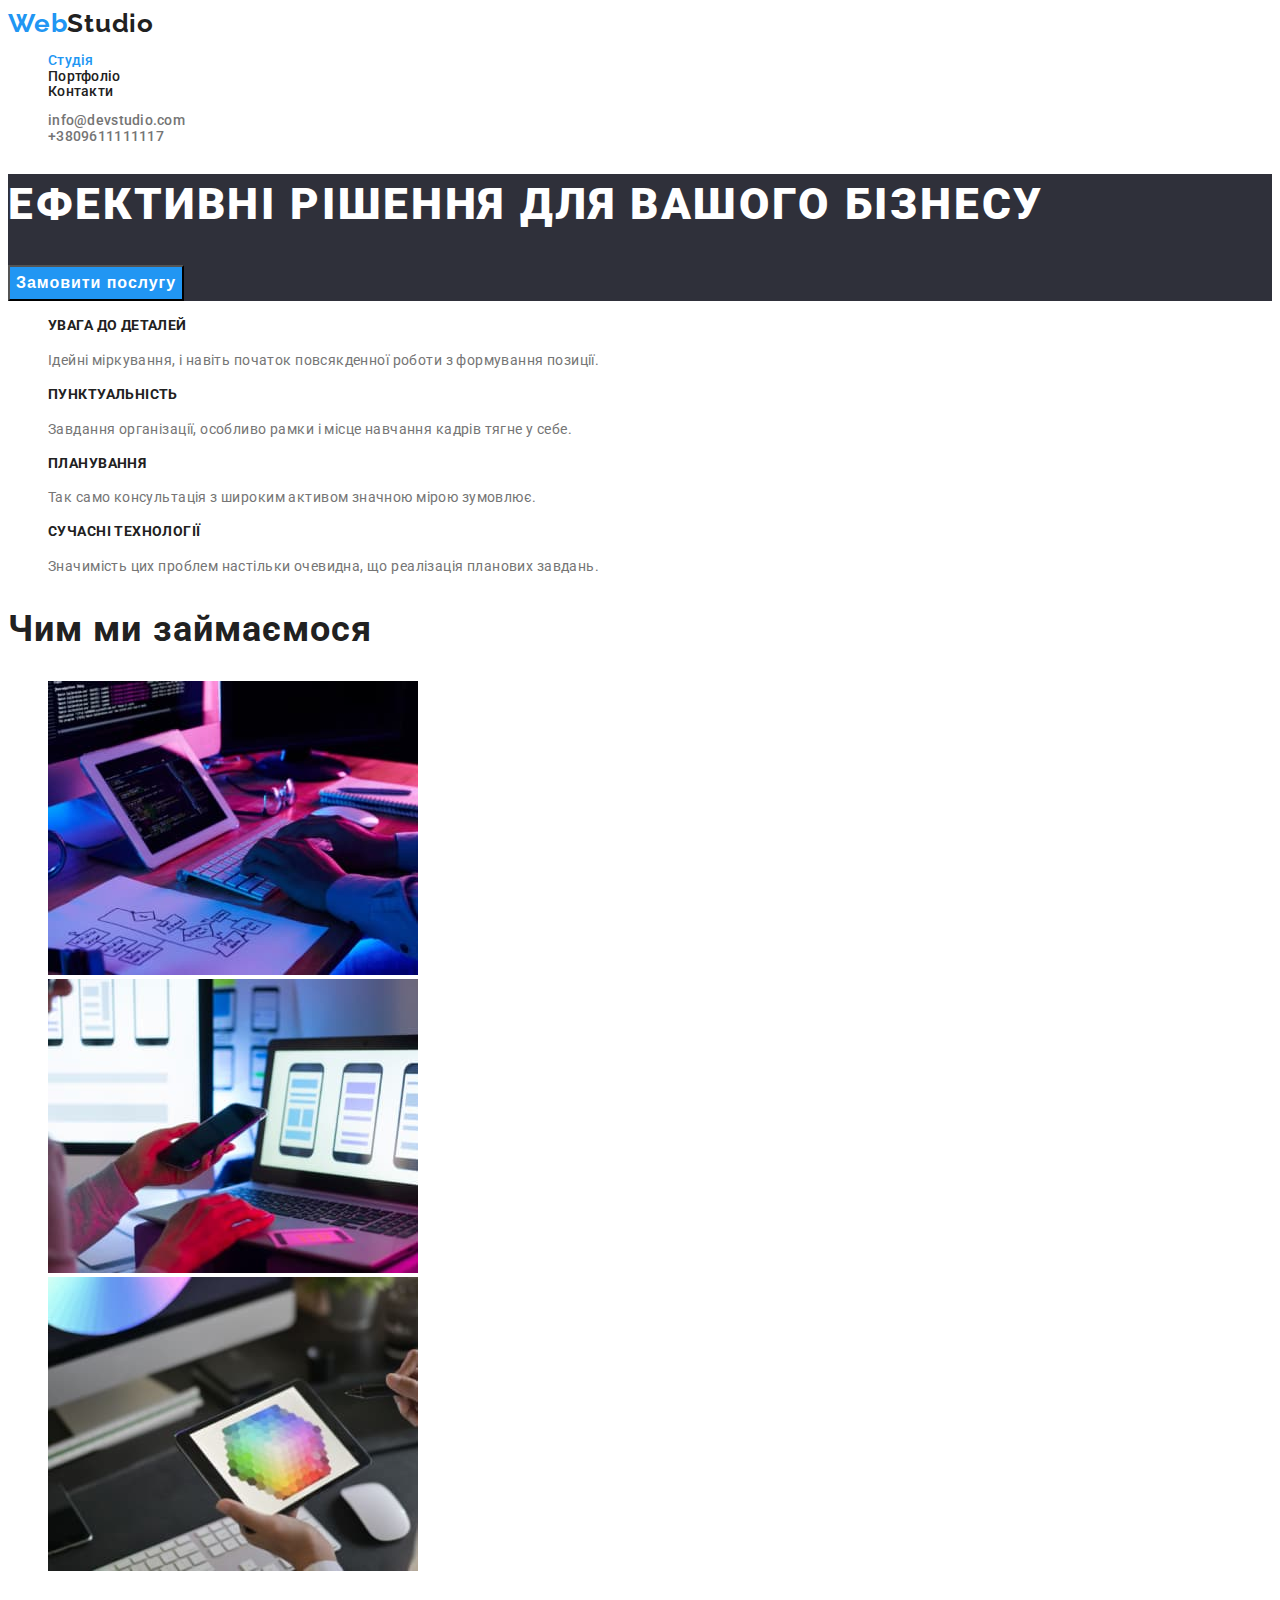
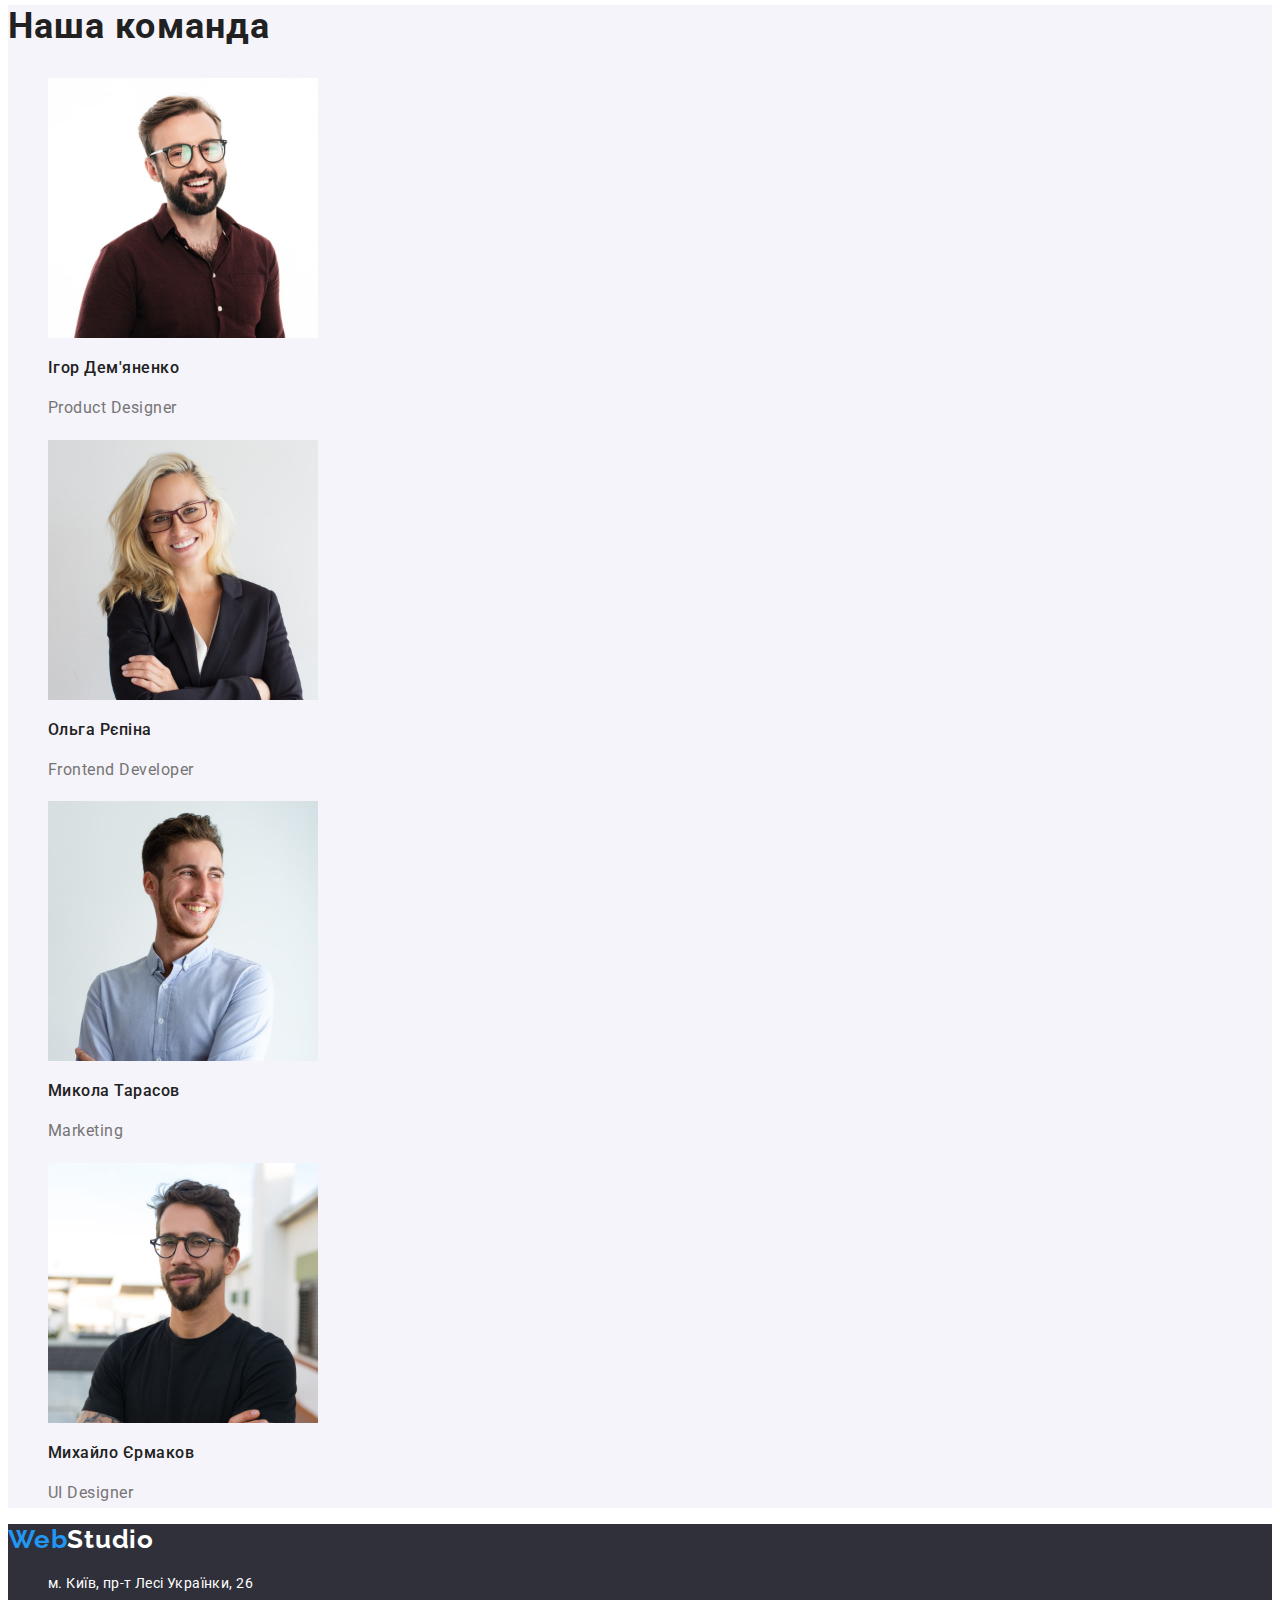
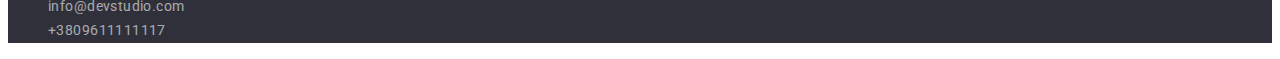
<file: index.html>
<!DOCTYPE html>
<html lang="uk">
  <head>
    <meta charset="UTF-8" />
    <meta http-equiv="X-UA-Compatible" content="IE=edge" />
    <meta name="viewport" content="width=device-width, initial-scale=1.0" />
    <title>Document</title>
    <link rel="stylesheet" href="./css/styles.css" type="text/css" />
    <link
      href="https://fonts.googleapis.com/css2?family=Raleway:wght@700&family=Roboto:wght@400;500;700;900&display=swap"
      rel="stylesheet"
    />
  </head>
  <body>
    <!-- header section-->
    <header class="header">
      <nav>
        <a href="./index.html" class="logo"
          ><span style="color: #2196f3">Web</span>Studio</a
        >
        <ul class="nav list">
          <li><a href="./index.html" class="current-page">Студія</a></li>
          <li><a href="./portfolio.html" class="nav">Портфоліо</a></li>
          <li><a href="" class="nav">Контакти</a></li>
        </ul>
      </nav>
      <ul class="auth-nav list">
        <li><a href="mailto:" class="auth-nav">info@devstudio.com</a></li>
        <li>
          <a href="tel:+380961111111" class="auth-nav"> +3809611111117</a>
        </li>
      </ul>
    </header>
    <main>
      <!-- hero section-->
      <section class="hero">
        <h1 class="hero-main">Ефективні рішення для вашого бізнесу</h1>
        <button type="button" class="main-btn">Замовити послугу</button>
      </section>
      <!-- about section-->
      <section>
        <ul class="about list">
          <li>
            <h3 class="about-items">УВАГА ДО ДЕТАЛЕЙ</h3>
            <p class="about-dscr">
              Ідейні міркування, і навіть початок повсякденної роботи з
              формування позиції.
            </p>
          </li>
          <li>
            <h3 class="about-items">ПУНКТУАЛЬНІСТЬ</h3>
            <p class="about-dscr">
              Завдання організації, особливо рамки і місце навчання кадрів тягне
              у себе.
            </p>
          </li>
          <li>
            <h3 class="about-items">ПЛАНУВАННЯ</h3>
            <p class="about-dscr">
              Так само консультація з широким активом значною мірою зумовлює.
            </p>
          </li>
          <li>
            <h3 class="about-items">СУЧАСНІ ТЕХНОЛОГІЇ</h3>
            <p class="about-dscr">
              Значимість цих проблем настільки очевидна, що реалізація планових
              завдань.
            </p>
          </li>
        </ul>
      </section>

      <section>
        <h2 class="promo">Чим ми займаємося</h2>
        <ul class="promo-work list">
          <li><img src="./images/img.jpg" alt="work" width="370" /></li>
          <li><img src="./images/img1.jpg" alt="work1" width="370" /></li>
          <li><img src="./images/img2.jpg" alt="work2" width="370" /></li>
        </ul>
      </section>

      <!-- Наша команда-->
      <section class="staff">
        <h2 class="all-staff">Наша команда</h2>
        <ul class="staff list">
          <li>
            <img
              src="./images/staff/staff-img1.jpg"
              alt="Ігор Дем'яненко"
              width="270"
            />
            <h3 class="person">Ігор Дем'яненко</h3>
            <p class="type">Product Designer</p>
          </li>
          <li>
            <img
              src="./images/staff/staff-img2.jpg"
              alt="Ольга Рєпіна"
              width="270"
            />
            <h3 class="person">Ольга Рєпіна</h3>
            <p class="type">Frontend Developer</p>
          </li>
          <li>
            <img
              src="./images/staff/staff-img3.jpg"
              alt="Микола Тарасов"
              width="270"
            />
            <h3 class="person">Микола Тарасов</h3>
            <p class="type">Marketing</p>
          </li>
          <li>
            <img
              src="./images/staff/staff-img4.jpg"
              alt="Михайло Єрмаков"
              width="270"
            />
            <h3 class="person">Михайло Єрмаков</h3>
            <p class="type">UI Designer</p>
          </li>
        </ul>
      </section>
    </main>

    <!-- footer section -->
    <footer class="footer">
      <a href="./index.html" class="logo-footer"
        ><span style="color: #2196f3">Web</span>Studio</a
      >
      <address>
        <ul class="footer list">
          <li>
            <a
              href="https://goo.gl/maps/AY5gfUNiePziYxSN7/"
              target="_blank"
              rel="noreferrer noopener nofollow"
              class="adrs"
            >
              м. Київ, пр-т Лесі Українки, 26</a
            >
          </li>
          <li><a href="mailto:" class="contact">info@devstudio.com</a></li>
          <li>
            <a href="tel:+380961111111" class="contact">+3809611111117</a>
          </li>
        </ul>
      </address>
    </footer>
  </body>
</html>
</file>
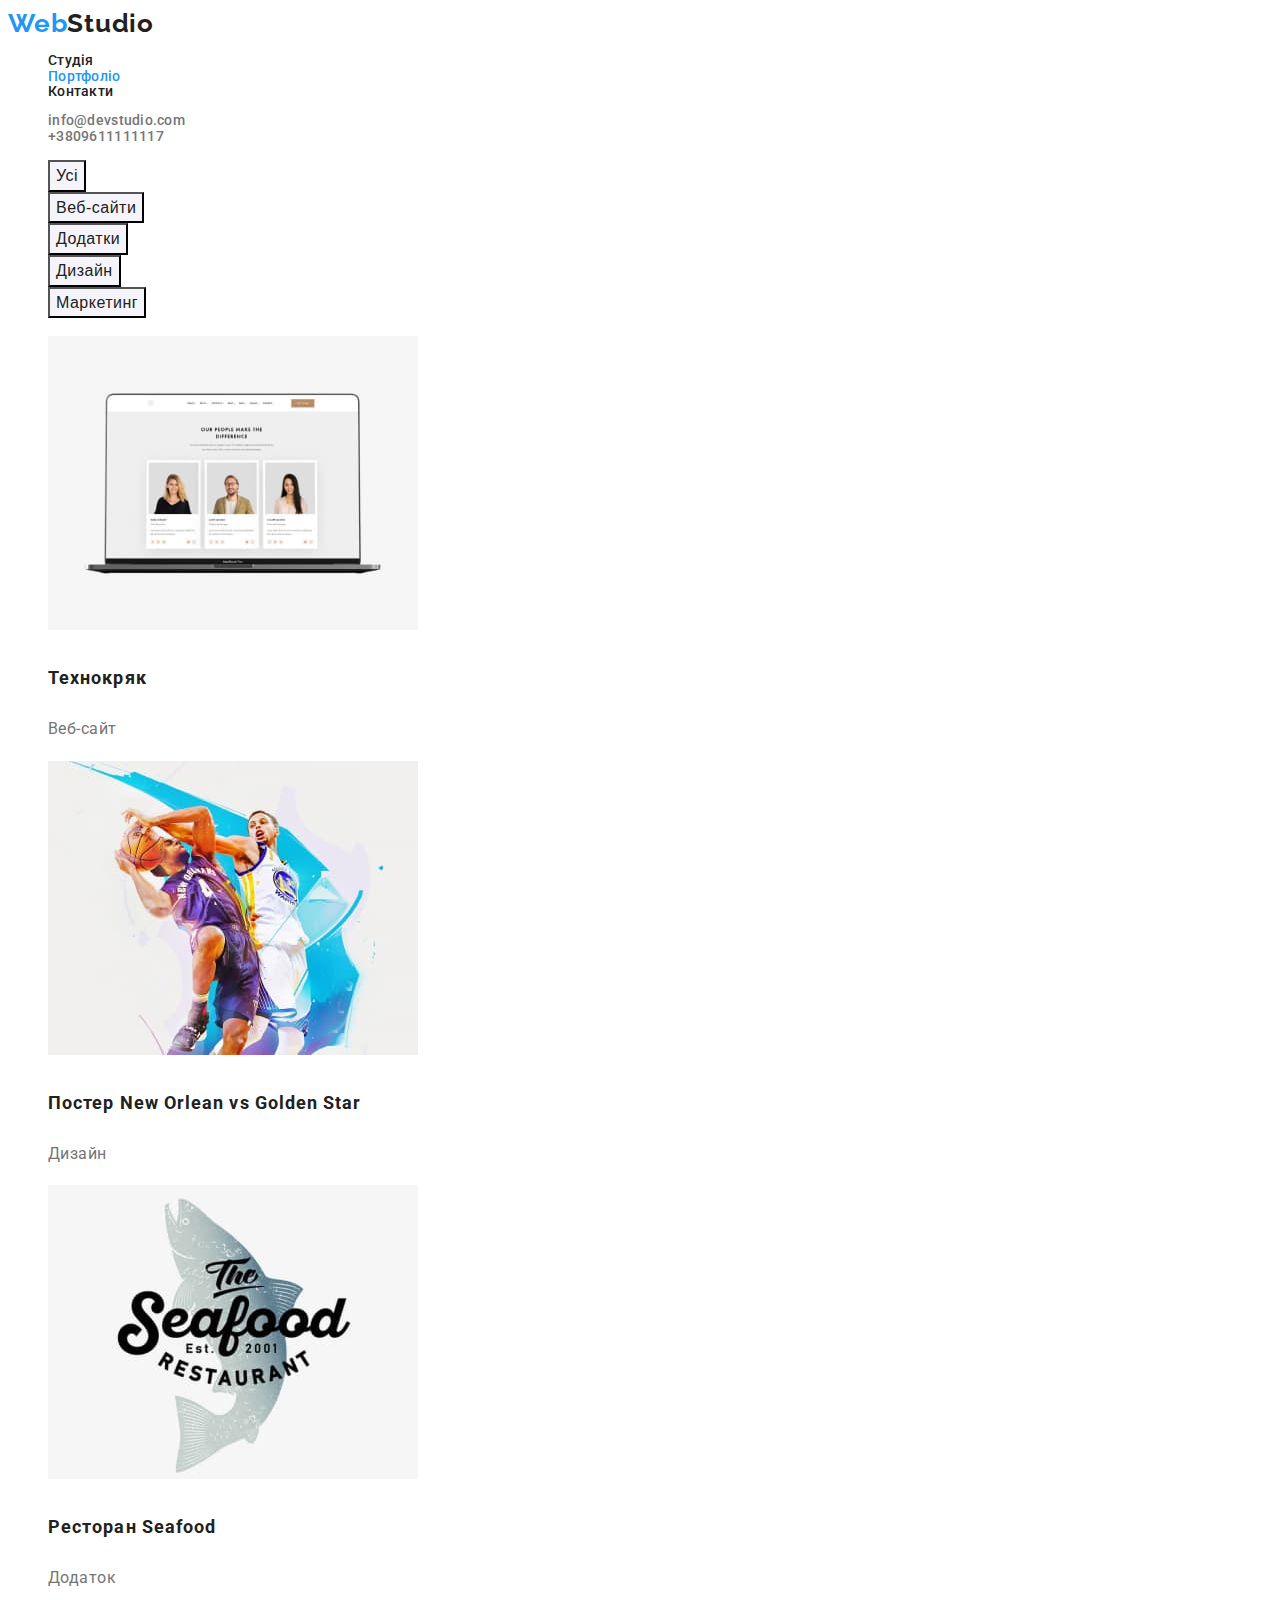
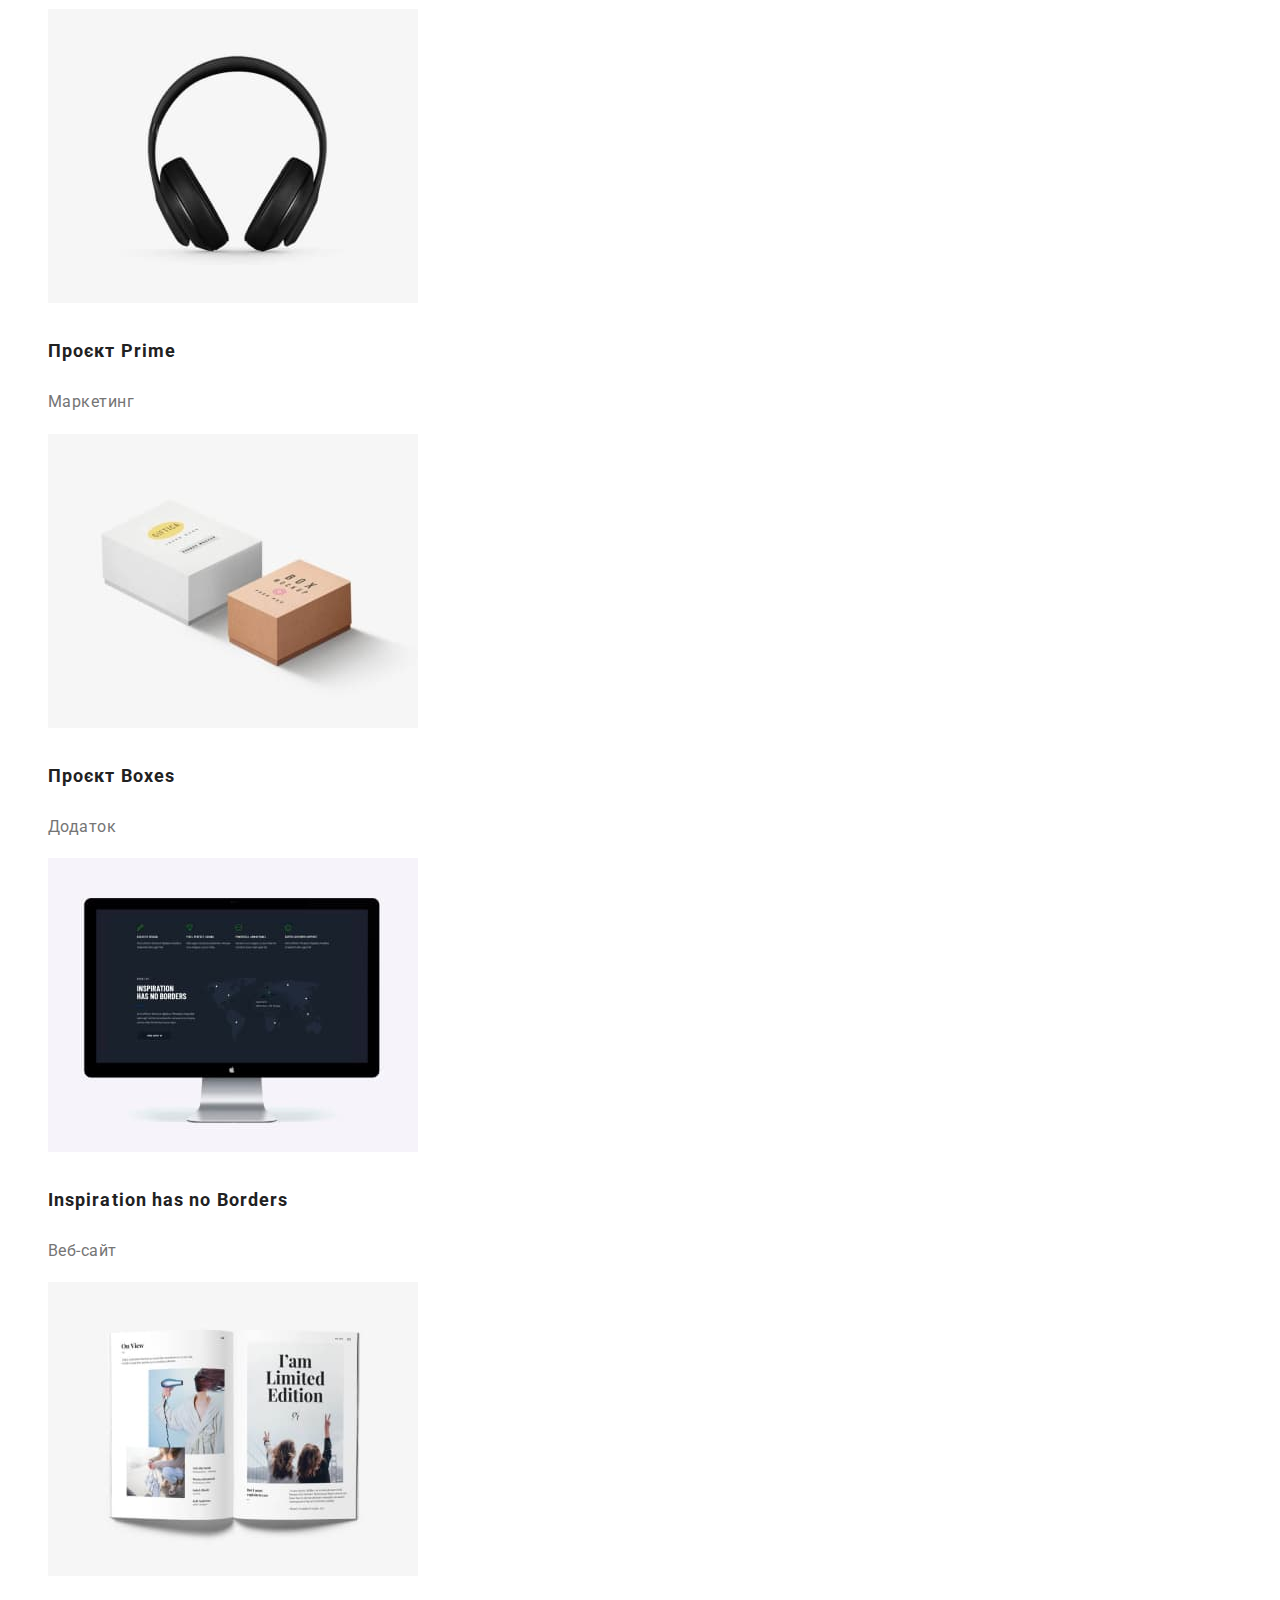
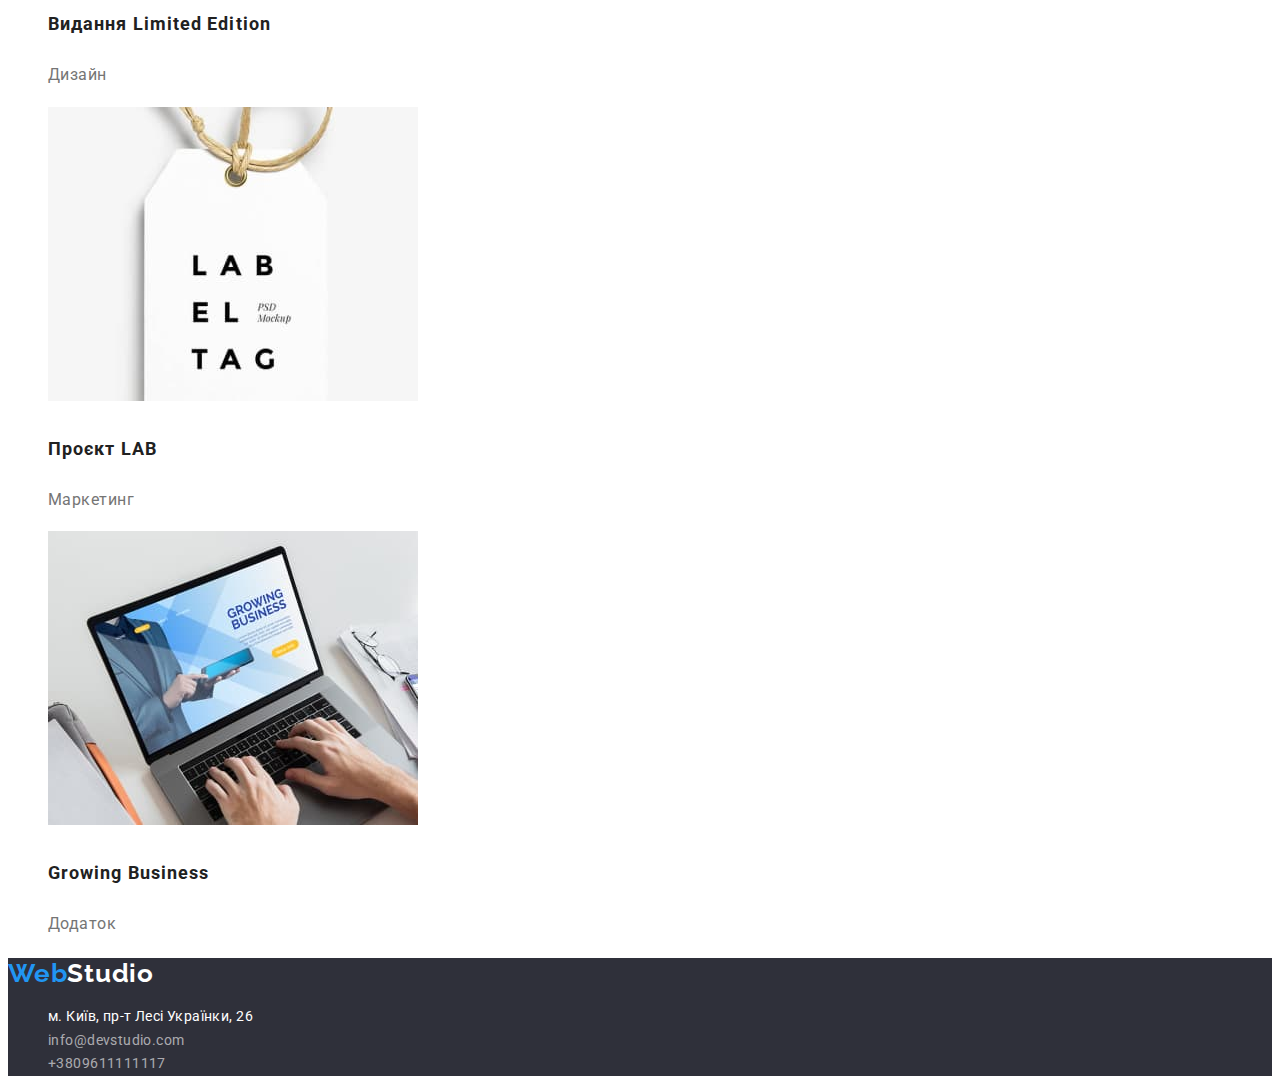
<file: portfolio.html>
<!DOCTYPE html>
<html lang="uk">
  <head>
    <meta charset="UTF-8" />
    <meta http-equiv="X-UA-Compatible" content="IE=edge" />
    <meta name="viewport" content="width=device-width, initial-scale=1.0" />
    <title>Portfolio</title>
    <link rel="stylesheet" href="./css/styles.css" type="text/css" />
    <link
      href="https://fonts.googleapis.com/css2?family=Raleway:wght@700&family=Roboto:wght@400;500;700;900&display=swap"
      rel="stylesheet"
    />
  </head>
  <body>
    <!-- header section-->
    <header class="header">
      <nav>
        <a href="./index.html" class="logo"
          ><span style="color: #2196f3">Web</span>Studio</a
        >
        <ul class="nav list">
          <li><a href="./index.html" class="nav">Студія</a></li>
          <li><a href="" class="current-page">Портфоліо</a></li>
          <li><a href="" class="nav">Контакти</a></li>
        </ul>
      </nav>
      <ul class="auth-nav list">
        <li><a href="mailto:" class="auth-nav">info@devstudio.com</a></li>
        <li>
          <a href="tel:+380961111111" class="auth-nav"> +3809611111117</a>
        </li>
      </ul>
    </header>
    <main>
      <section class="main-section">
        <!-- buttons section-->

        <ul class="nav-btn list">
          <li>
            <button type="button" class="link">Усі</button>
          </li>
          <li>
            <button type="button" class="link">Веб-сайти</button>
          </li>
          <li>
            <button type="button" class="link">Додатки</button>
          </li>
          <li>
            <button type="button" class="link">Дизайн</button>
          </li>
          <li>
            <button type="button" class="link">Маркетинг</button>
          </li>
        </ul>

        <!-- images section-->
        <ul class="image list">
          <li>
            <a href=""
              ><img
                src="./images/portfolio/progect1.jpg"
                alt="progect1"
                width="370"
              />
              <h3 class="image">Технокряк</h3>
              <p class="type">Веб-сайт</p>
            </a>
          </li>
          <li>
            <a href=""
              ><img
                src="./images/portfolio/progect2.jpg"
                alt="progect2"
                width="370"
              />
              <h3 class="image">Постер New Orlean vs Golden Star</h3>
              <p class="type">Дизайн</p>
            </a>
          </li>
          <li>
            <a href=""
              ><img
                src="./images/portfolio/progect3.jpg"
                alt="progect3"
                width="370"
              />
              <h3 class="image">Ресторан Seafood</h3>
              <p class="type">Додаток</p>
            </a>
          </li>
          <li>
            <a href=""
              ><img
                src="./images/portfolio/progect4.jpg"
                alt="progect4"
                width="370"
              />
              <h3 class="image">Проєкт Prime</h3>
              <p class="type">Маркетинг</p>
            </a>
          </li>
          <li>
            <a href=""
              ><img
                src="./images/portfolio/progect5.jpg"
                alt="progect5"
                width="370"
              />
              <h3 class="image">Проєкт Boxes</h3>
              <p class="type">Додаток</p>
            </a>
          </li>
          <li>
            <a href=""
              ><img
                src="./images/portfolio/progect6.jpg"
                alt="progect6"
                width="370"
              />
              <h3 class="image">Inspiration has no Borders</h3>
              <p class="type">Веб-сайт</p>
            </a>
          </li>
          <li>
            <a href=""
              ><img
                src="./images/portfolio/progect7.jpg"
                alt="progect7"
                width="370"
              />
              <h3 class="image">Видання Limited Edition</h3>
              <p class="type">Дизайн</p>
            </a>
          </li>
          <li>
            <a href=""
              ><img
                src="./images/portfolio/progect8.jpg"
                alt="progect8"
                width="370"
              />
              <h3 class="image">Проєкт LAB</h3>
              <p class="type">Маркетинг</p>
            </a>
          </li>
          <li>
            <a href=""
              ><img
                src="./images/portfolio/progect9.jpg"
                alt="progect9"
                width="370"
              />
              <h3 class="image">Growing Business</h3>
              <p class="type">Додаток</p>
            </a>
          </li>
        </ul>
      </section>
    </main>

    <!-- footer section -->
    <footer class="footer">
      <a href="./index.html" class="logo-footer"
        ><span style="color: #2196f3">Web</span>Studio</a
      >
      <address>
        <ul class="footer list">
          <li>
            <a
              href="https://goo.gl/maps/AY5gfUNiePziYxSN7/"
              target="_blank"
              rel="noreferrer noopener nofollow"
              class="adrs"
            >
              м. Київ, пр-т Лесі Українки, 26</a
            >
          </li>
          <li><a href="mailto:" class="contact">info@devstudio.com</a></li>
          <li>
            <a href="tel:+380961111111" class="contact">+3809611111117</a>
          </li>
        </ul>
      </address>
    </footer>
  </body>
</html>
</file>
<file: css/styles.css>
:root {
  --primary-color: #212121;
  --secondary-color: #757575;
  --white-color: #ffffff;
  --accent-color: #2196f3;
  --background-color: #2f303a;
  --background-button:#F5F4FA;

}

body {
  color: var(--primary-color);
  font-family: "Roboto", sans-serif;
}
.list {
  list-style: none;
  text-decoration: none;
}
/*header section*/
.current-page{
  color: var(--accent-color);
  text-decoration: none;
}
.header {
  color: var(--secondary-color);
  font-weight: 500;
  font-size: 14px;
  line-height: 1.1;
  letter-spacing: 0.02em;
  text-decoration: none;
}
.logo {
  color: var(--primary-color);
  font-family: "Raleway";
  font-style: normal;
  font-weight: 700;
  font-size: 26px;
  line-height: 1.2;
  letter-spacing: 0.03em;
  text-decoration: none;
}
.logo:hover,
.logo:focus {
  color: var(--primary-color);
  
}

.nav {
  color: var(--primary-color);
  font-weight: 500;
  font-size: 14px;
  line-height: 1.1;
  letter-spacing: 0.02em;
  text-decoration: none;
}
.nav:hover,
.nav:focus {
  color: var(--accent-color);
}

.auth-nav {
  color: var(--secondary-color);
  font-weight: 500;
  font-size: 14px;
  line-height: 1.1;
  letter-spacing: 0.02em;
  text-decoration: none;
}
.auth-nav:hover,
.auth-nav:focus {
  color: var(--accent-color);
}

/*hero section*/
.hero-main {
  color: var(--white-color);
  background-color: var(--background-color);
  font-weight: 900;
  font-size: 44px;
  line-height: 1.4;
  letter-spacing: 0.06em;
  text-transform: uppercase;
}
.main-btn {
  color: var(--white-color);
  background-color: var(--accent-color);
  font-weight: 700;
  font-size: 16px;
  line-height: 1.9;
  display: flex;
  align-items: center;
  text-align: center;
  letter-spacing: 0.06em;
  cursor: pointer;
}
.main-btn:hover,
.main-btn:focus {
  background-color:#007be5;
}
/* staff cection*/
.staff{
  background-color: var(--background-button);
}
/*button section*/
.link {
  cursor: pointer;
}
.nav-btn .link {
  cursor: pointer;
  color: var(--primary-color);
  background-color: var(--background-button);
  font-weight: 500;
  font-size: 16px;
  line-height: 1.6;
  letter-spacing: 0.03em;
  cursor: pointer;
}
.nav-btn .link:hover,
.nav-btn .link:focus {
  color: var(--white-color);
  background-color: var(--accent-color);
}

/* about section*/
.about-items {
  color:var(--primary-color)
  font-weight: 700;
  font-size: 14px;
  line-height: 1.2;
  letter-spacing: 0.03em;
  text-transform: uppercase;
}

.about-dscr{
color:var(--secondary-color);
font-weight: 400;
font-size: 14px;
line-height: 24px;
letter-spacing: 0.03em;
}
.promo,
.all-staff{
font-weight: 700;
font-size: 36px;
line-height: 1.2;
letter-spacing: 0.03em;


}
/* images section portfolio page*/
a{
  text-decoration: none;
}
.image {
  color: var(--primary-color);
  font-weight: 700;
  font-size: 18px;
  line-height: 2;
  letter-spacing: 0.06em;
  
}
.person{
  font-weight: 500;
  font-size: 16px;
  line-height: 1.2;
  letter-spacing: 0.03em;
}

.type {
  color: var(--secondary-color);
  font-weight: 400;
  font-size: 16px;
  line-height: 1.9;
  letter-spacing: 0.03em;
  
  
}
/*footer*/
.logo-footer{
  color: var(--white-color);
  font-family: "Raleway";
  font-style: normal;
  font-weight: 700;
  font-size: 26px;
  line-height: 1.2;
  letter-spacing: 0.03em;
  text-decoration: none;
}
.footer,
.hero{
  background-color: #2f303a;
}
.adrs {
  color: var(--white-color);
  font-weight: 400;
  font-style: normal;
  font-size: 14px;
  line-height: 1.7;
  letter-spacing: 0.03em;
  text-decoration: none;
}
.adrs:hover,
.adrs:focus {
  color: var(--white-color);
}

.contact {
  color: rgba(255, 255, 255, 0.6);
  background-color: var(--background-color);
  font-weight: 400;
  font-size: 14px;
  font-style: normal;
  line-height: 1.7;
  letter-spacing: 0.03em;
  text-decoration: none;
}
.contact:hover,
.contact:focus {
  color: var(--white-color);
}
</file>
